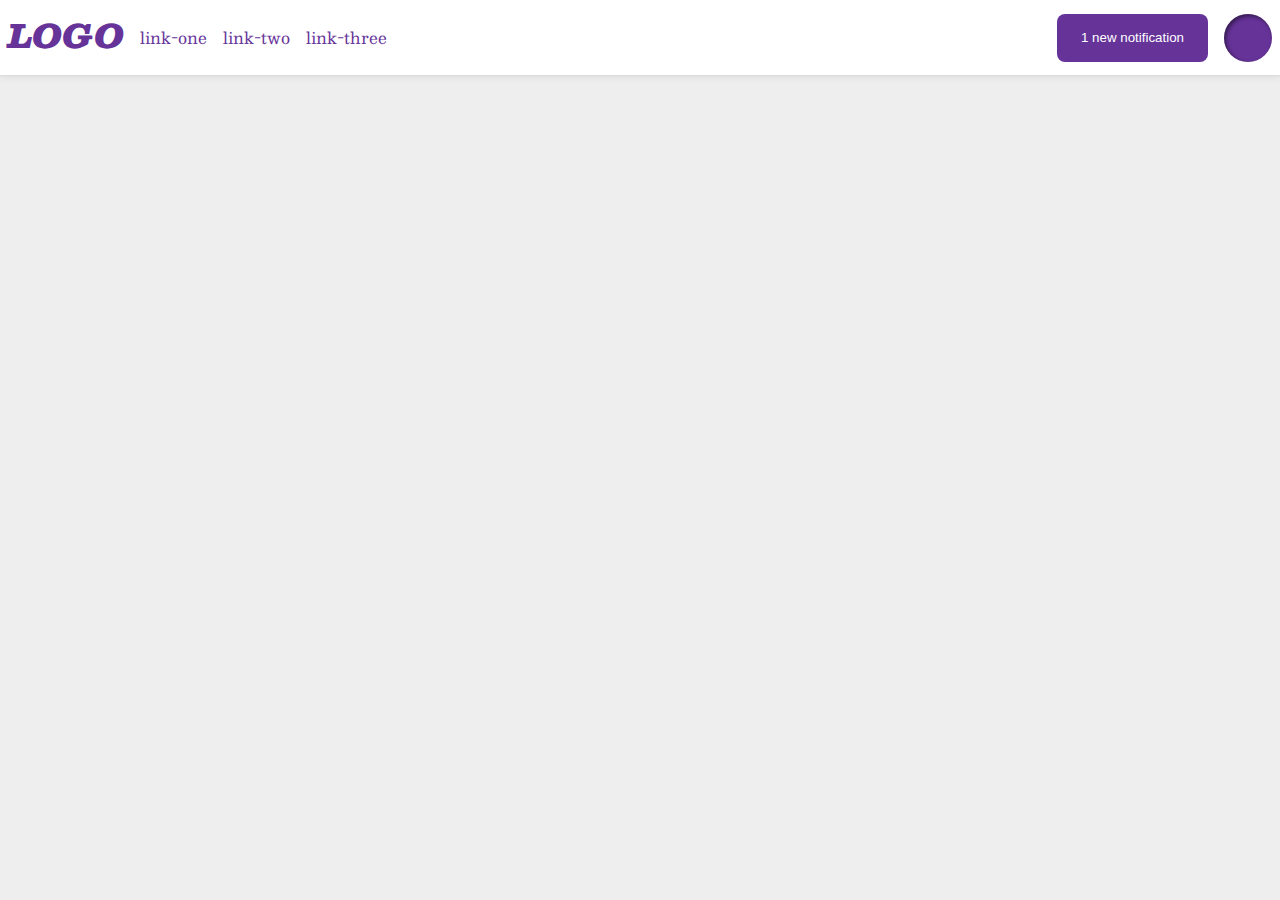
<file: foundations/flex/03-flex-header-2/index.html>
<!DOCTYPE html>
<html lang="en">
  <head>
    <meta charset="UTF-8">
    <meta http-equiv="X-UA-Compatible" content="IE=edge">
    <meta name="viewport" content="width=device-width, initial-scale=1.0">
    <title>Flex Header 2</title>
    <link rel="stylesheet" href="style.css">
  </head>
  <body>
    <div class="header">

      <div class="left">
        <div class="logo">
          LOGO
        </div>
        <ul class="links">
          <li><a href="https://google.com">link-one</a></li>
          <li><a href="https://google.com">link-two</a></li>
          <li><a href="https://google.com">link-three</a></li>
        </ul>
      </div>
      
<div class="right">
  <button class="notifications">
    1 new notification
  </button>
  <div class="profile-image"></div>
</div>

</div>
  </body>
</html>
</file>
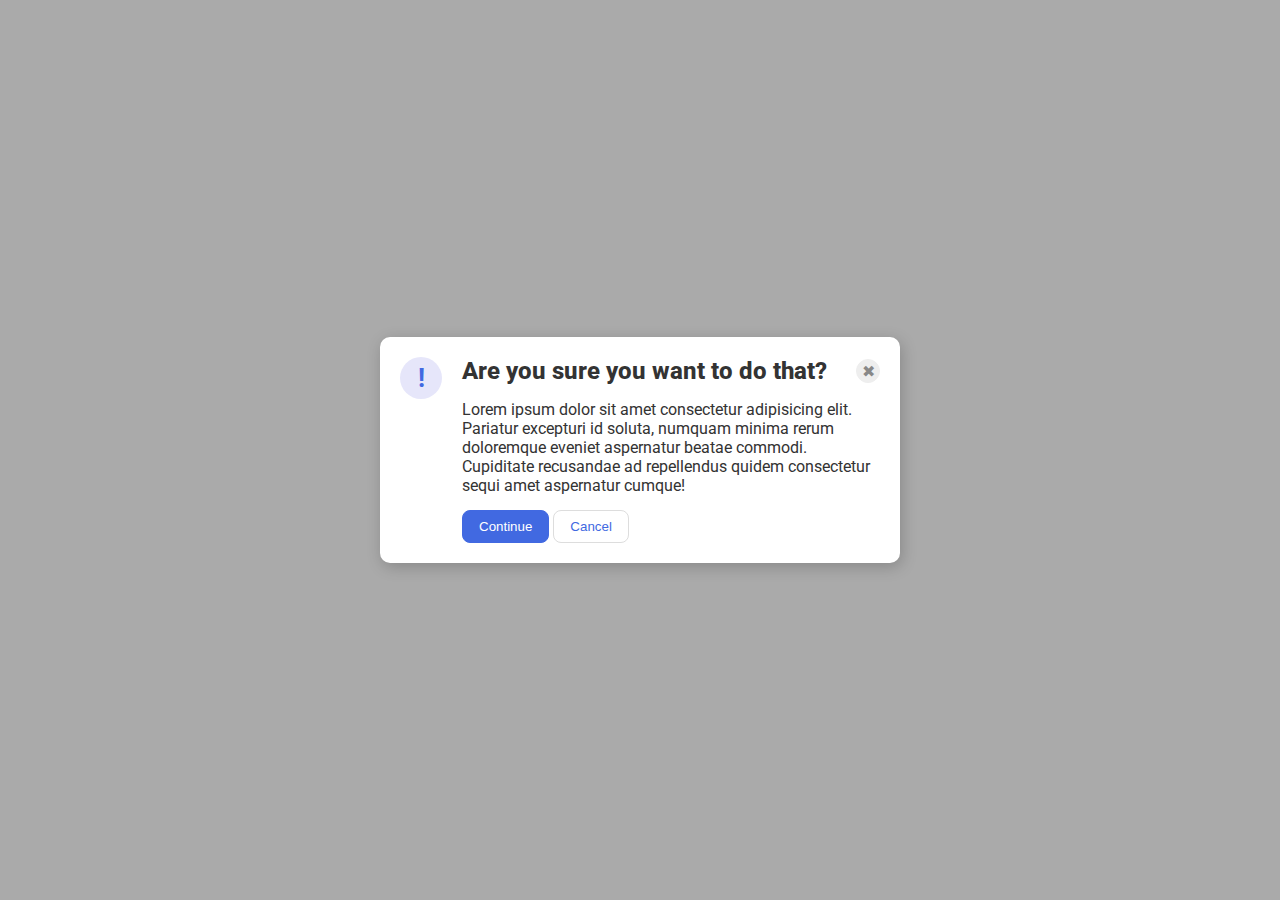
<file: foundations/flex/05-flex-modal/index.html>
<!DOCTYPE html>
<html lang="en">
  <head>
    <meta charset="UTF-8">
    <meta http-equiv="X-UA-Compatible" content="IE=edge">
    <meta name="viewport" content="width=device-width, initial-scale=1.0">
    <link rel="stylesheet" href="style.css">
    <title>Modal</title>
  </head>
  <body>

    <div class="modal">

      <div class="icon">!</div>
      <div class="right">

        <div class="top">
          <div class="header">Are you sure you want to do that?</div>
          <button class="close-button">✖</button>
        </div>

        <div class="text">Lorem ipsum dolor sit amet consectetur adipisicing elit. Pariatur excepturi id soluta, numquam minima rerum doloremque eveniet aspernatur beatae commodi. Cupiditate recusandae ad repellendus quidem consectetur sequi amet aspernatur cumque!</div>
        
        <div class="bottom">
          <button class="continue">Continue</button>
          <button class="cancel">Cancel</button>
        </div>

      </div>
    </div>
  </body>
</html>
</file>
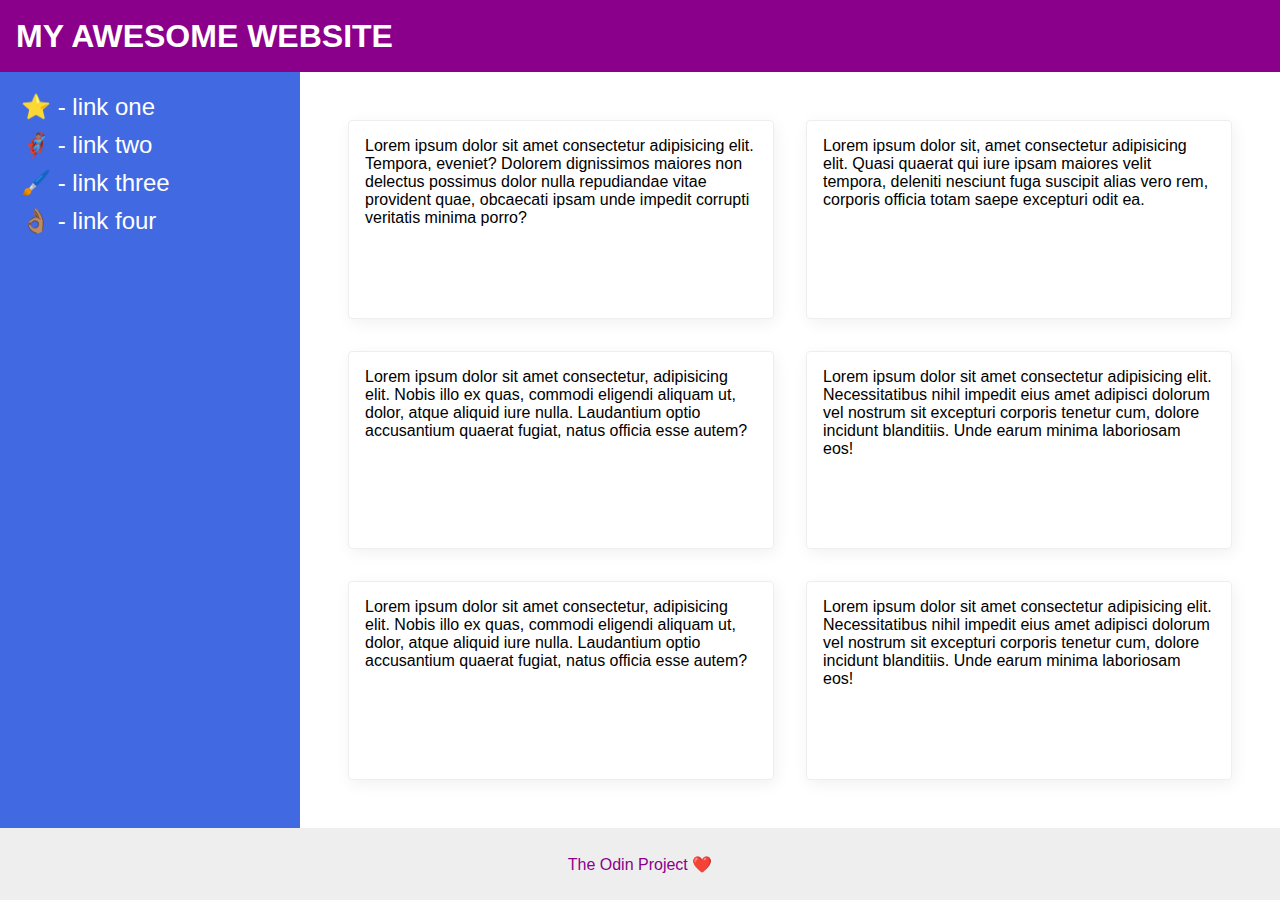
<file: foundations/flex/07-flex-layout-2/index.html>
<!DOCTYPE html>
<html lang="en">
  <head>
    <meta charset="UTF-8">
    <meta http-equiv="X-UA-Compatible" content="IE=edge">
    <meta name="viewport" content="width=device-width, initial-scale=1.0">
    <title>The Holy Grail</title>
    <link rel="stylesheet" href="style.css">
  </head>
  <body>
    
    <div class="header">
      MY AWESOME WEBSITE
    </div>

    <div class="content">

      <div class="sidebar">
        <ul>
          <li><a href="#">⭐ - link one</a></li>
          <li><a href="#">🦸🏽‍♂️ - link two</a></li>
          <li><a href="#">🖌️ - link three</a></li>
          <li><a href="#">👌🏽 - link four</a></li>
        </ul>
      </div>
  
      <div class="cards">
        <div class="card">Lorem ipsum dolor sit amet consectetur adipisicing elit. Tempora, eveniet? Dolorem dignissimos maiores non delectus possimus dolor nulla repudiandae vitae provident quae, obcaecati ipsam unde impedit corrupti veritatis minima porro?</div>
        <div class="card">Lorem ipsum dolor sit, amet consectetur adipisicing elit. Quasi quaerat qui iure ipsam maiores velit tempora, deleniti nesciunt fuga suscipit alias vero rem, corporis officia totam saepe excepturi odit ea.</div>
        <div class="card">Lorem ipsum dolor sit amet consectetur, adipisicing elit. Nobis illo ex quas, commodi eligendi aliquam ut, dolor, atque aliquid iure nulla. Laudantium optio accusantium quaerat fugiat, natus officia esse autem?</div>
        <div class="card">Lorem ipsum dolor sit amet consectetur adipisicing elit. Necessitatibus nihil impedit eius amet adipisci dolorum vel nostrum sit excepturi corporis tenetur cum, dolore incidunt blanditiis. Unde earum minima laboriosam eos!</div>
        <div class="card">Lorem ipsum dolor sit amet consectetur, adipisicing elit. Nobis illo ex quas, commodi eligendi aliquam ut, dolor, atque aliquid iure nulla. Laudantium optio accusantium quaerat fugiat, natus officia esse autem?</div>
        <div class="card">Lorem ipsum dolor sit amet consectetur adipisicing elit. Necessitatibus nihil impedit eius amet adipisci dolorum vel nostrum sit excepturi corporis tenetur cum, dolore incidunt blanditiis. Unde earum minima laboriosam eos!</div>
      </div>

    </div>
    
    <div class="footer">
      The Odin Project ❤️
    </div>

  </body>
</html>
</file>
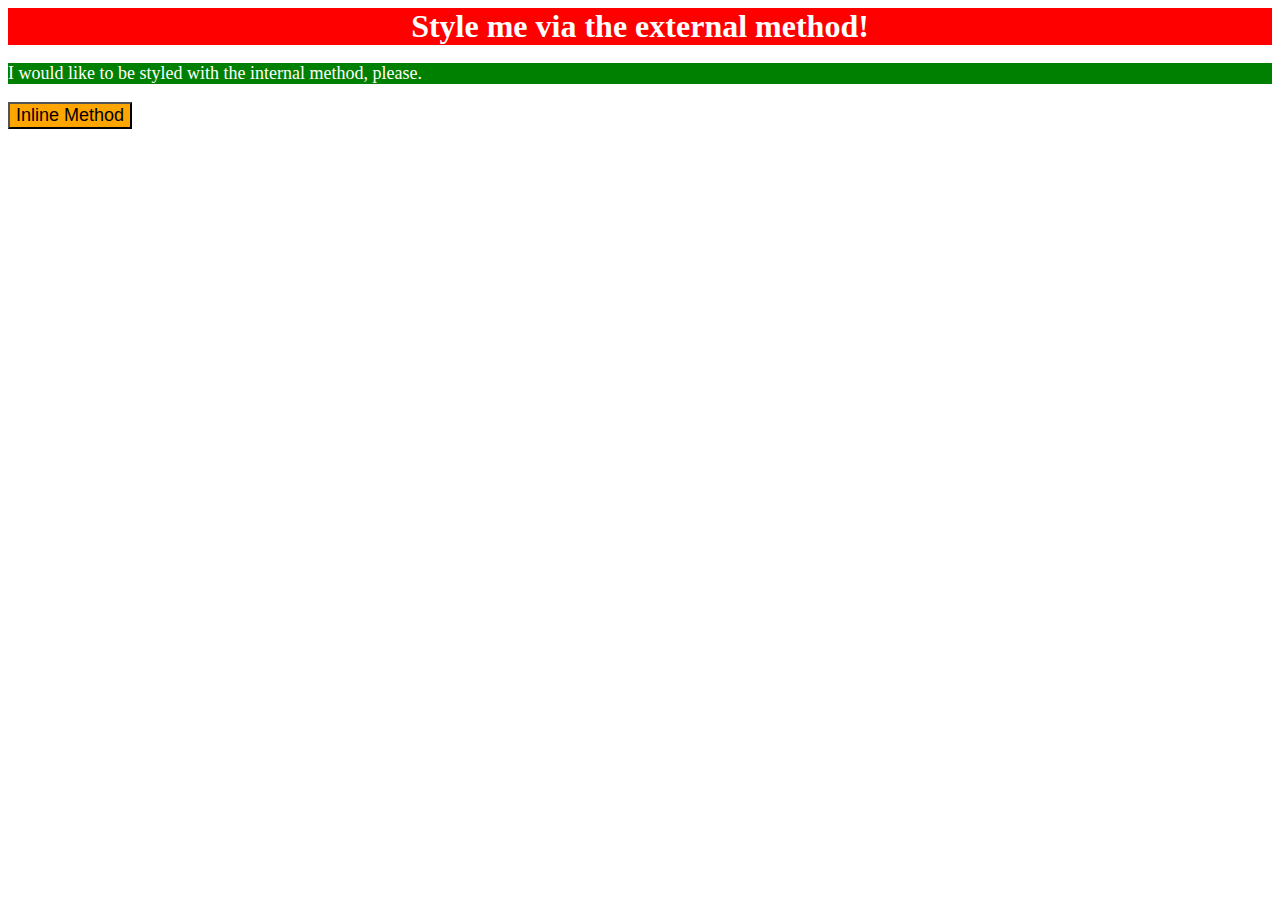
<file: foundations/intro-to-css/01-css-methods/index.html>
<!DOCTYPE html>
<html lang="en">
  <head>
    <meta charset="UTF-8">
    <meta http-equiv="X-UA-Compatible" content="IE=edge">
    <meta name="viewport" content="width=device-width, initial-scale=1.0">
    <link rel="stylesheet" href="./style.css">
    <title>Methods for Adding CSS</title>

    <style>
      p {
        background-color: green;
        color: white;
        font-size: 18px;
      }
    </style>

  </head>

  <body>
    <div>Style me via the external method!</div>
    <p >I would like to be styled with the internal method, please.</p>
    <button style="background-color: orange; font-size: 18px;">Inline Method</button>
  </body>
</html>
</file>
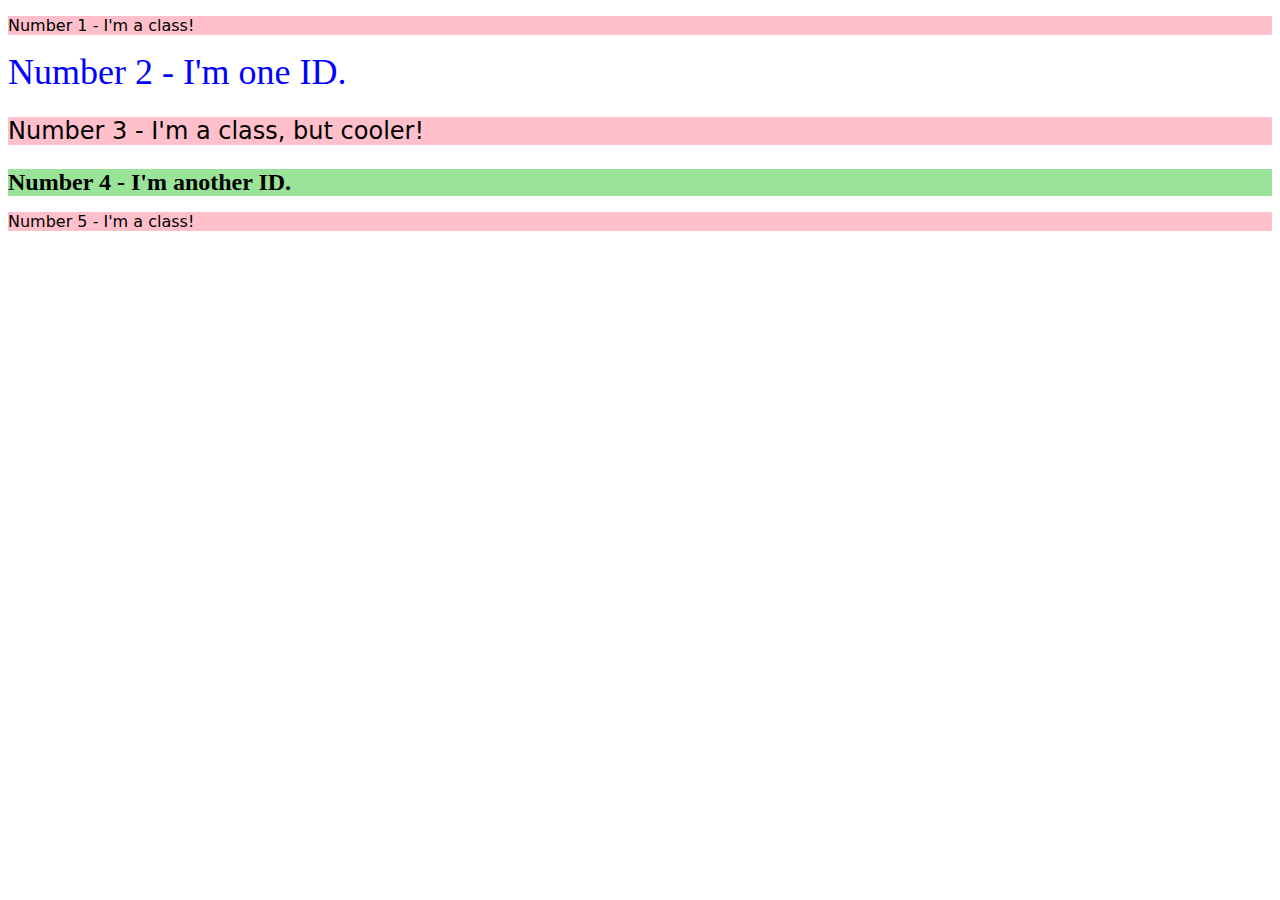
<file: foundations/intro-to-css/02-class-id-selectors/index.html>
<!DOCTYPE html>
<html lang="en">
  <head>
    <meta charset="UTF-8">
    <meta http-equiv="X-UA-Compatible" content="IE=edge">
    <meta name="viewport" content="width=device-width, initial-scale=1.0">
    <title>Class and ID Selectors</title>
    <link rel="stylesheet" href="style.css">
  </head>
  <body>
    <p class="pink-sans">Number 1 - I'm a class!</p>
    <div id="no2">Number 2 - I'm one ID.</div>
    <p class="pink-sans font-sp">Number 3 - I'm a class, but cooler!</p>
    <div id="no4">Number 4 - I'm another ID.</div>
    <p class="pink-sans">Number 5 - I'm a class!</p>
  </body>
</html>
</file>
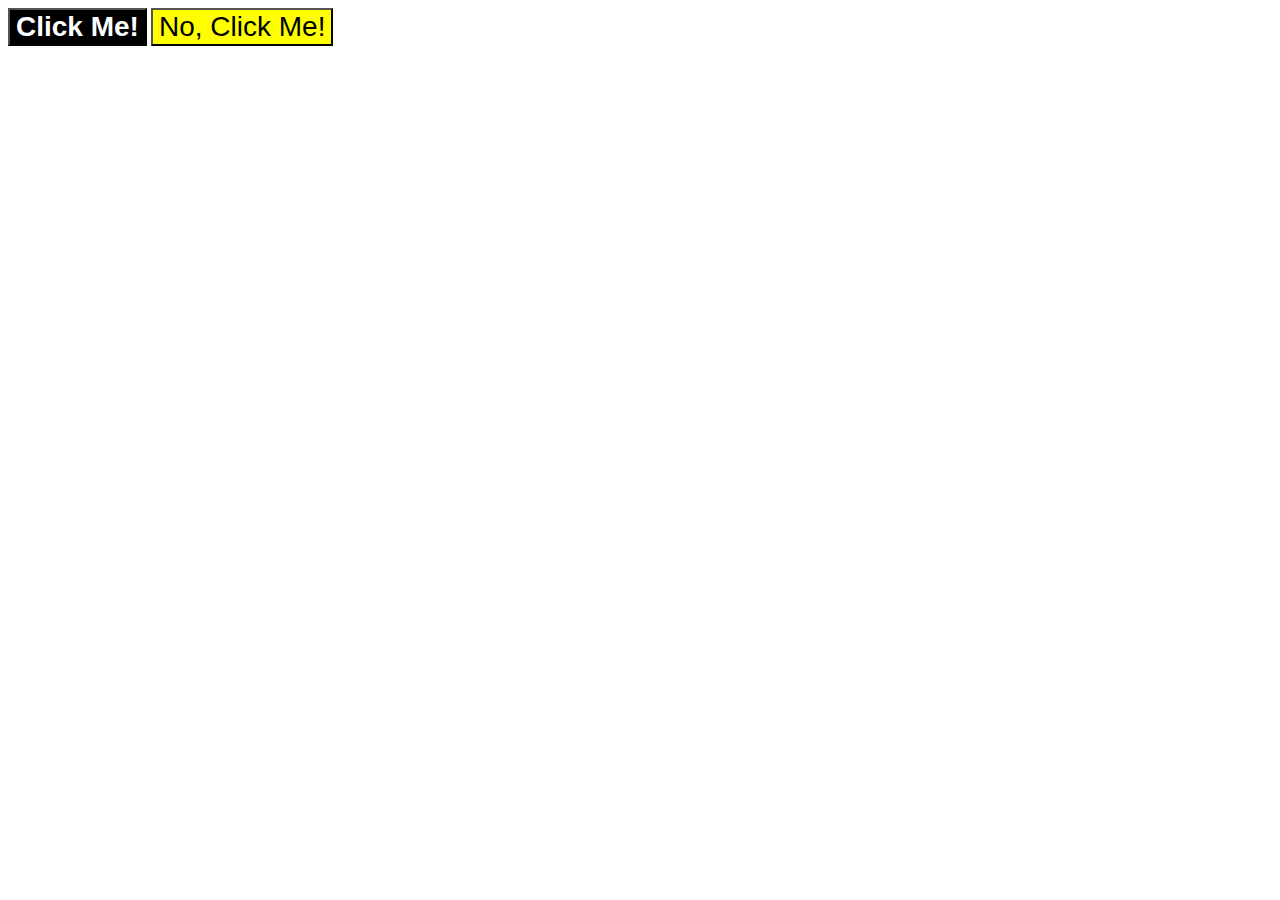
<file: foundations/intro-to-css/03-grouping-selectors/index.html>
<!DOCTYPE html>
<html lang="en">
  <head>
    <meta charset="UTF-8">
    <meta http-equiv="X-UA-Compatible" content="IE=edge">
    <meta name="viewport" content="width=device-width, initial-scale=1.0">
    <title>Grouping Selectors</title>
    <link rel="stylesheet" href="style.css">
  </head>
  <body>
    <button class="black-white">Click Me!</button>
    <button class="yellow">No, Click Me!</button>
  </body>
</html>
</file>
<file: foundations/flex/03-flex-header-2/style.css>
/* this is some magical font-importing.  
you'll learn about it later. */
@import url('https://fonts.googleapis.com/css2?family=Besley:ital,wght@0,400;1,900&display=swap');

body {
  margin: 0;
  background: #eee;
  font-family: Besley, serif;
}

.header {
  background: white;
  border-bottom: 1px solid #ddd;
  box-shadow: 0 0 8px rgba(0,0,0,.1);

  display: flex;
  padding: 8px;
  align-items: center;
  justify-content: space-between;
}

.links {
  display: flex;
  margin-right: auto;
  gap: 16px;
  padding: 0px;
}

.profile-image {
  background: rebeccapurple;
  box-shadow: inset 2px 2px 4px rgba(0,0,0,.5);
  border-radius: 50%;
  width: 48px;
  height: 48px;
}

.logo {
  color: rebeccapurple;
  font-size: 32px;
  font-weight: 900;
  font-style: italic;
}

button {
  border: none;
  border-radius: 8px;
  background: rebeccapurple;
  color: white;
  padding: 8px 24px;
}

a {
  /* this removes the line under our links */
  text-decoration: none;
  color: rebeccapurple;
}

ul {
  list-style-type: none;
}

.left, .right {
  display: flex;
  gap: 16px;
}
</file>
<file: foundations/flex/05-flex-modal/style.css>
@import url('https://fonts.googleapis.com/css2?family=Roboto:wght@400;700&display=swap');

html, body {
  height: 100%;
}

body {
  font-family: Roboto, sans-serif;
  margin: 0;
  background: #aaa;
  color: #333;
  /* I'll give you this one for free lol */
  display: flex;
  align-items: center;
  justify-content: center;
}

.modal {
  background: white;
  width: 480px;
  border-radius: 10px;
  box-shadow: 2px 4px 16px rgba(0,0,0,.2);

  display: flex;
  gap: 20px;
  padding: 20px;
}

.right {
  display: flex;
  flex-direction: column;
  gap: 15px;
}

.header {
  font-weight: 800;
  font-size: 1.5em;
}

.top {
  display: flex;
  justify-content: space-between;
  align-items: center;

}

.icon {
  color: royalblue;
  font-size: 26px;
  font-weight: 700;
  background: lavender;
  width: 42px;
  height: 42px;
  border-radius: 50%;
  display: flex;
  align-items: center;
  justify-content: center;
  flex-basis: 42px;
  flex-shrink: 0;
}

.close-button {
  background: #eee;
  border-radius: 50%;
  color: #888;
  font-weight: 400;
  font-size: 16px;
  height: 24px;
  width: 24px;
  display: flex;
  align-items: center;
  justify-content: center;
  border: 1px solid #eee;
  padding: 0;
}

button {
  cursor: pointer;
  padding: 8px 16px;
  border-radius: 8px;
}

button.continue {
  background: royalblue;
  border: 1px solid royalblue;
  color: white;
}

button.cancel {
  background: white;
  border: 1px solid #ddd;
  color: royalblue;
}
</file>
<file: foundations/flex/07-flex-layout-2/style.css>
body {
  font-family: -apple-system, BlinkMacSystemFont, 'Segoe UI', Roboto, Oxygen, Ubuntu, Cantarell, 'Open Sans', 'Helvetica Neue', sans-serif;
  margin: 0;
  min-height: 100vh;
  display: flex;
  flex-direction: column;
}

.header {
  display: flex;
  align-items: center;
  height: 72px;
  background: darkmagenta;
  color: white;
  padding: 0 16px;
  font-weight: 900;
  font-size: 32px;
}

.footer {
  height: 72px;
  background: #eee;
  color: darkmagenta;
  display: flex;
  align-items: center;
  justify-content: center;
}

.content {
  flex: 1;
  display: flex;
}

.sidebar {
  width: 300px;
  background: royalblue;
  box-sizing: border-box;
  padding: 16px;
  flex-shrink: 0;
}

.cards {
  display: flex;
  padding: 48px;
  gap: 32px;
  align-items: stretch;
  align-content: stretch;
  flex-wrap: wrap;
}

.card {
  border: 1px solid #eee;
  box-shadow: 2px 4px 16px rgba(0,0,0,.06);
  border-radius: 4px;
  flex-basis: 350px;
  flex-grow: 1;
  padding: 16px;
  min-height: 120px;
}

a {
  text-decoration: none;
  color: white;
  font-size: 24px;
}

ul {
  list-style-type: none;
  margin: 0;
  padding: 0;
}
li {
  padding: 5px;
}
</file>
<file: foundations/intro-to-css/01-css-methods/style.css>
div {
    background-color: red;
    color: white;
    font-size: 32px;
    text-align: center;
    font-weight: bold;
}
</file>
<file: foundations/intro-to-css/02-class-id-selectors/style.css>
.pink-sans{
    background-color: pink;
    font-family: Verdana, 'DejaVu Sans', sans-serif;
}

#no2{
    color: blue;
    font-size: 36px;
}

.font-sp{
    font-size: 24px;
}

#no4{
    background-color: rgb(154, 228, 154);
    font-size: 24px;
    font-weight: bold;
}
</file>
<file: foundations/intro-to-css/03-grouping-selectors/style.css>
.black-white {
    background-color: black;
    color: white;
    font-weight: bold;
}

.yellow{
    background-color: yellow;
    color: black;
}

.black-white, .yellow {
    font-size: 28px;
    font-family: Helvetica, "Times New Roman", sans-serif;
}
</file>
